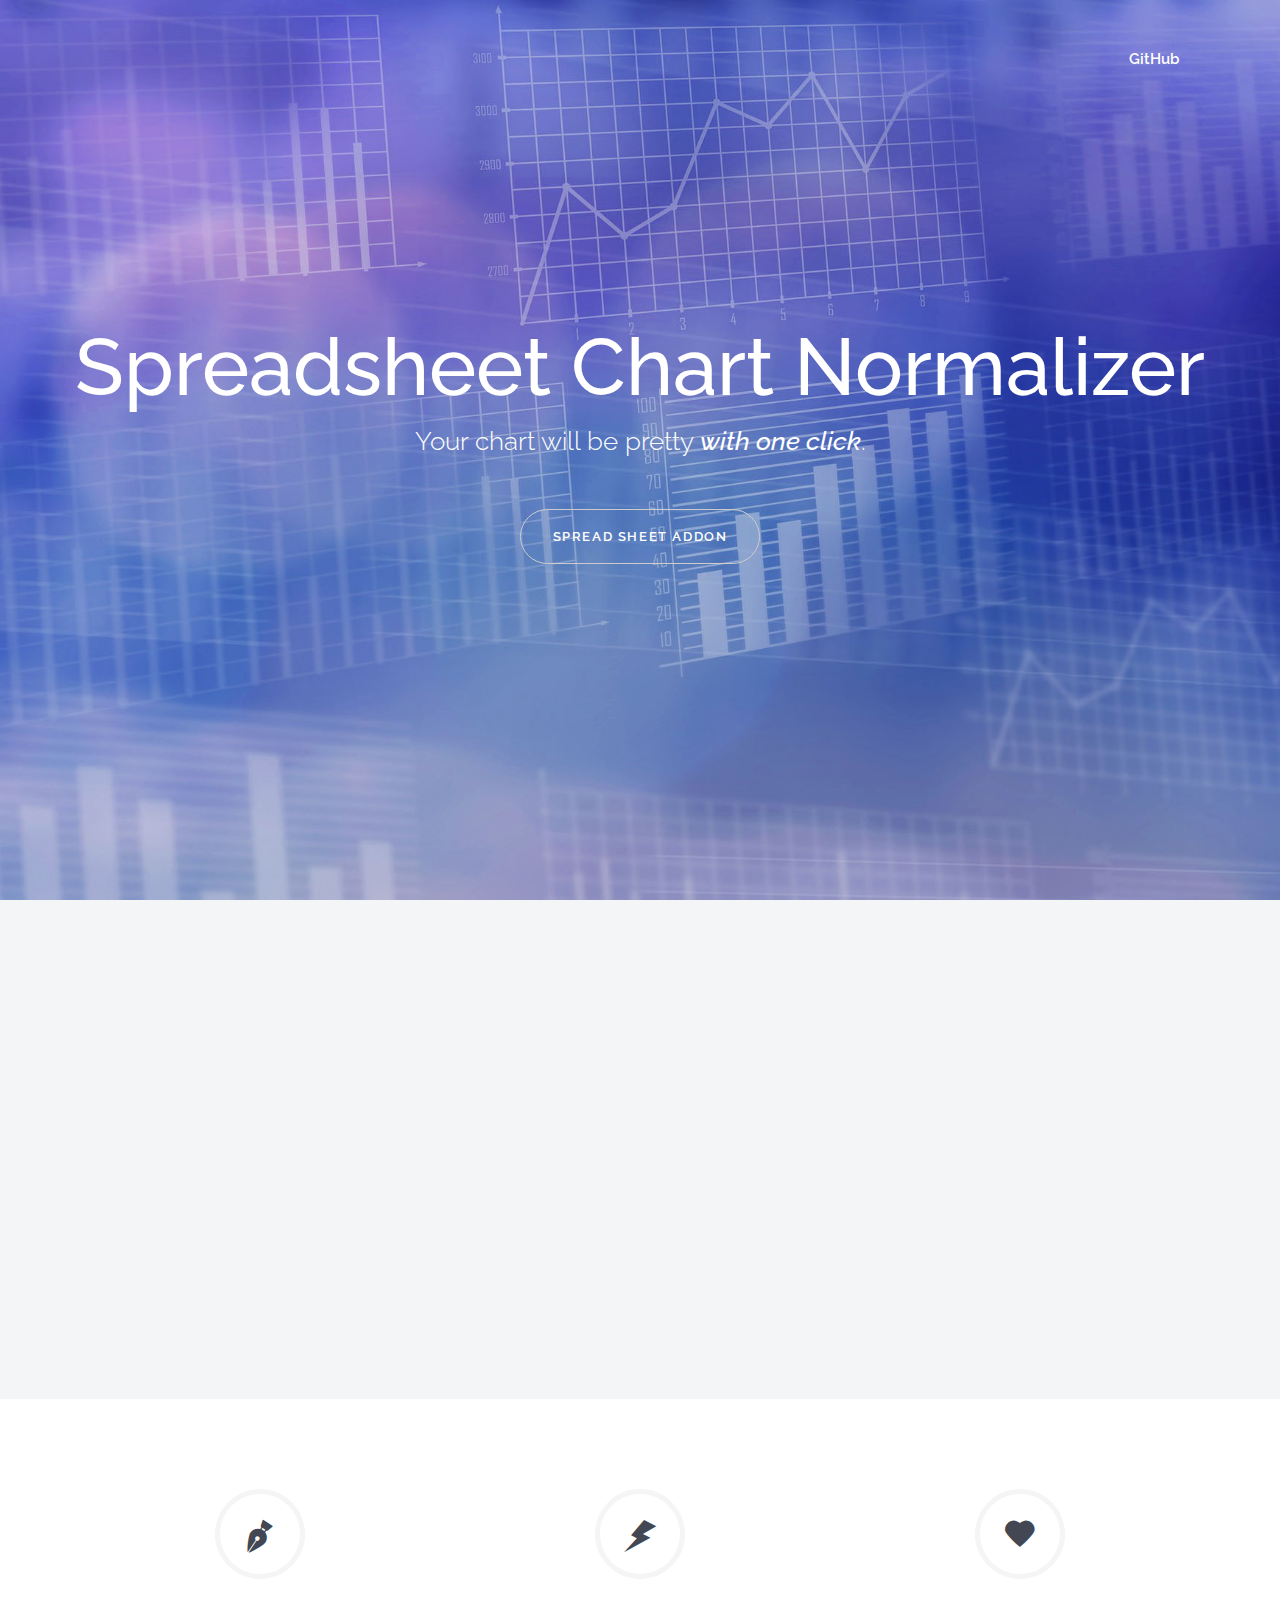
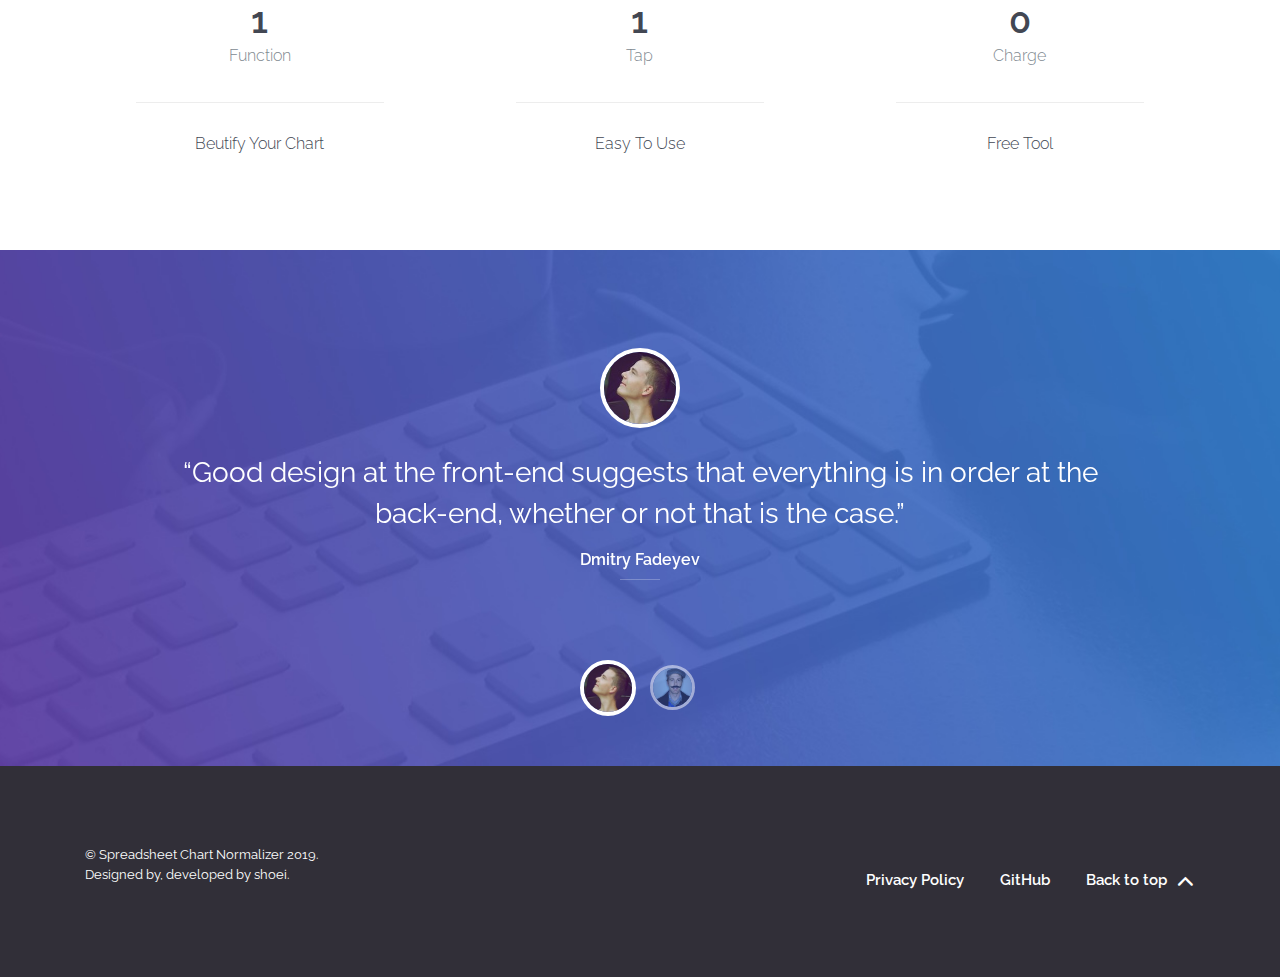
<file: index.html>
<!DOCTYPE html>
<html lang="en">
  <head>
    <meta charset="utf-8">
    <meta name="viewport" content="width=device-width, initial-scale=1">
    <meta http-equiv="x-ua-compatible" content="ie=edge">
    <title>Land.io: Free Landing Page HTML Template | Codrops</title>
    <meta name="description" content="A free HTML template and UI Kit built on Bootstrap" />
    <meta name="keywords" content="free html template, bootstrap, ui kit, sass" />
    <meta name="author" content="Peter Finlan and Taty Grassini Codrops" />
    <link rel="apple-touch-icon" sizes="57x57" href="img/favicon/apple-touch-icon-57x57.png">
    <link rel="apple-touch-icon" sizes="60x60" href="img/favicon/apple-touch-icon-60x60.png">
    <link rel="apple-touch-icon" sizes="72x72" href="img/favicon/apple-touch-icon-72x72.png">
    <link rel="apple-touch-icon" sizes="76x76" href="img/favicon/apple-touch-icon-76x76.png">
    <link rel="apple-touch-icon" sizes="114x114" href="img/favicon/apple-touch-icon-114x114.png">
    <link rel="apple-touch-icon" sizes="120x120" href="img/favicon/apple-touch-icon-120x120.png">
    <link rel="apple-touch-icon" sizes="144x144" href="img/favicon/apple-touch-icon-144x144.png">
    <link rel="apple-touch-icon" sizes="152x152" href="img/favicon/apple-touch-icon-152x152.png">
    <link rel="apple-touch-icon" sizes="180x180" href="img/favicon/apple-touch-icon-180x180.png">
    <link rel="icon" type="image/png" href="img/favicon/favicon-32x32.png" sizes="32x32">
    <link rel="icon" type="image/png" href="img/favicon/android-chrome-192x192.png" sizes="192x192">
    <link rel="icon" type="image/png" href="img/favicon/favicon-96x96.png" sizes="96x96">
    <link rel="icon" type="image/png" href="img/favicon/favicon-16x16.png" sizes="16x16">
    <link rel="manifest" href="img/favicon/manifest.json">
    <link rel="shortcut icon" href="img/favicon/favicon.ico">
    <meta name="msapplication-TileColor" content="#663fb5">
    <meta name="msapplication-TileImage" content="img/favicon/mstile-144x144.png">
    <meta name="msapplication-config" content="img/favicon/browserconfig.xml">
    <meta name="theme-color" content="#663fb5">
    <link rel="stylesheet" href="css/landio.css">
  </head>

  <body>

    <!-- Navigation
    ================================================== -->

    <nav class="navbar navbar-dark bg-inverse bg-inverse-custom navbar-fixed-top">
      <div class="container">
        <a class="navbar-brand" href="#">
          <span class="sr-only">Land.io</span>
        </a>
        <div id="collapsingNavbar" class="collapse navbar-toggleable-custom" role="tabpanel" aria-labelledby="collapsingNavbar">
          <ul class="nav navbar-nav pull-xs-right">
            <li class="nav-item nav-item-toggable">
              <a class="nav-link" href="https://github.com/tatygrassini/landio-html" target="_blank">GitHub</a>
            </li>
            <!-- <li class="navbar-divider hidden-sm-down"></li> -->
          </ul>
        </div>
      </div>
    </nav>

    <!-- Hero Section
    ================================================== -->

    <header class="jumbotron bg-inverse text-xs-center center-vertically" role="banner">
      <div class="container">
        <h1 class="display-3">Spreadsheet Chart Normalizer</h1>
        <h2 class="m-b-3">Your chart will be pretty <em>with one click</em>.</h2>
        <a class="btn btn-secondary-outline m-b-1" href="" role="button">Spread Sheet Addon</a>
        <!--
        <ul class="nav nav-inline social-share">
          <li class="nav-item"><a class="nav-link" href="#"><span class="icon-twitter"></span> 1024</a></li>
          <li class="nav-item"><a class="nav-link" href="#"><span class="icon-facebook"></span> 562</a></li>
          <li class="nav-item"><a class="nav-link" href="#"><span class="icon-linkedin"></span> 356</a></li>
        </ul>
        -->
      </div>
    </header>

    <!-- Intro
    ================================================== -->

    <section class="section-intro bg-faded text-xs-center">
      <div class="container">
        <h3 class="wp wp-1">Build your beautiful chart, the way you want it, with "Spreadsheet Chart Normalizer"</h3>
        <p class="lead wp wp-2">Easy to use, for every business person.</p>
        <img src="img/mock.png" alt="iPad mock" class="img-fluid wp wp-3">
      </div>
    </section>

    <!-- Features
    ================================================== -->

    <section class="section-features text-xs-center">
      <div class="container">
        <div class="row">
          <div class="col-md-4">
            <div class="card">
              <div class="card-block">
                <span class="icon-pen display-1"></span>
                <h4 class="card-title">1</h4>
                <h6 class="card-subtitle text-muted">Function</h6>
                <p class="card-text">Beutify Your Chart</p>
              </div>
            </div>
          </div>
          <div class="col-md-4">
            <div class="card">
              <div class="card-block">
                <span class="icon-thunderbolt display-1"></span>
                <h4 class="card-title">1</h4>
                <h6 class="card-subtitle text-muted">Tap</h6>
                <p class="card-text">Easy To Use</p>
              </div>
            </div>
          </div>
          <div class="col-md-4">
            <div class="card m-b-0">
              <div class="card-block">
                <span class="icon-heart display-1"></span>
                <h4 class="card-title">0</h4>
                <h6 class="card-subtitle text-muted">Charge</h6>
                <p class="card-text">Free Tool</p>
              </div>
            </div>
          </div>
        </div>
      </div>
    </section>

    <!-- Video
    ================================================== -->

    <!--
    <section class="section-video bg-inverse text-xs-center wp wp-4">
      <h3 class="sr-only">Video</h3>
      <video id="demo_video" class="video-js vjs-default-skin vjs-big-play-centered" controls poster="img/video-poster.jpg" data-setup='{}'>
        <source src="http://vjs.zencdn.net/v/oceans.mp4" type='video/mp4'>
        <source src="http://vjs.zencdn.net/v/oceans.webm" type='video/webm'>
      </video>
    </section>
    -->


    <!-- Testimonials
    ================================================== -->

    <section class="section-testimonials text-xs-center bg-inverse">
      <div class="container">
        <h3 class="sr-only">Testimonials</h3>
        <div id="carousel-testimonials" class="carousel slide" data-ride="carousel" data-interval="0">
          <div class="carousel-inner" role="listbox">
            <div class="carousel-item active">
              <blockquote class="blockquote">
                <img src="img/face1.jpg" height="80" width="80" alt="Avatar" class="img-circle">
                <p class="h3">Good design at the front-end suggests that everything is in order at the back-end, whether or not that is the case.</p>
                <footer>Dmitry Fadeyev</footer>
              </blockquote>
            </div>
            <div class="carousel-item">
              <blockquote class="blockquote">
                <img src="img/face2.jpg" height="80" width="80" alt="Avatar" class="img-circle">
                <p class="h3">It’s not about knowing all the gimmicks and photo tricks. If you haven’t got the eye, no program will give it to you.</p>
                <footer>David Carson</footer>
              </blockquote>
            </div>
          </div>
          <ol class="carousel-indicators">
            <li class="active"><img src="img/face1.jpg" alt="Navigation avatar" data-target="#carousel-testimonials" data-slide-to="0" class="img-fluid img-circle"></li>
            <li><img src="img/face2.jpg" alt="Navigation avatar" data-target="#carousel-testimonials" data-slide-to="1" class="img-fluid img-circle"></li>
            <!--
            <li><img src="img/face3.jpg" alt="Navigation avatar" data-target="#carousel-testimonials" data-slide-to="2" class="img-fluid img-circle"></li>
            <li><img src="img/face4.jpg" alt="Navigation avatar" data-target="#carousel-testimonials" data-slide-to="3" class="img-fluid img-circle"></li>
            <li><img src="img/face5.jpg" alt="Navigation avatar" data-target="#carousel-testimonials" data-slide-to="4" class="img-fluid img-circle"></li>
            -->
          </ol>
        </div>
      </div>
    </section>


    <!-- Footer
    ================================================== -->

    <footer class="section-footer bg-inverse" role="contentinfo">
      <div class="container">
        <div class="row">
          <div class="col-md-6 col-lg-5">
            <div class="media">
              <!--
              <div class="media-left">
                <span class="media-object icon-logo display-1"></span>
              </div>
              -->
              <small class="media-body media-bottom">
                &copy; Spreadsheet Chart Normalizer 2019. <br>
                Designed by, developed by shoei.
              </small>
            </div>
          </div>
          <div class="col-md-6 col-lg-7">
            <ul class="nav nav-inline">
              <li class="nav-item"><a class="nav-link" href="https://bozu00.github.io/SpreadsheetChartNormalizer/privacy_policy.html" target="_blank">Privacy Policy</a></li>
              <li class="nav-item"><a class="nav-link" href="" target="_blank">GitHub</a></li>
              <li class="nav-item"><a class="nav-link scroll-top" href="#totop">Back to top <span class="icon-caret-up"></span></a></li>
            </ul>
          </div>
        </div>
      </div>
    </footer>

    <script src="https://ajax.googleapis.com/ajax/libs/jquery/2.1.4/jquery.min.js"></script>
    <script src="js/landio.min.js"></script>
  </body>
</html>
</file>
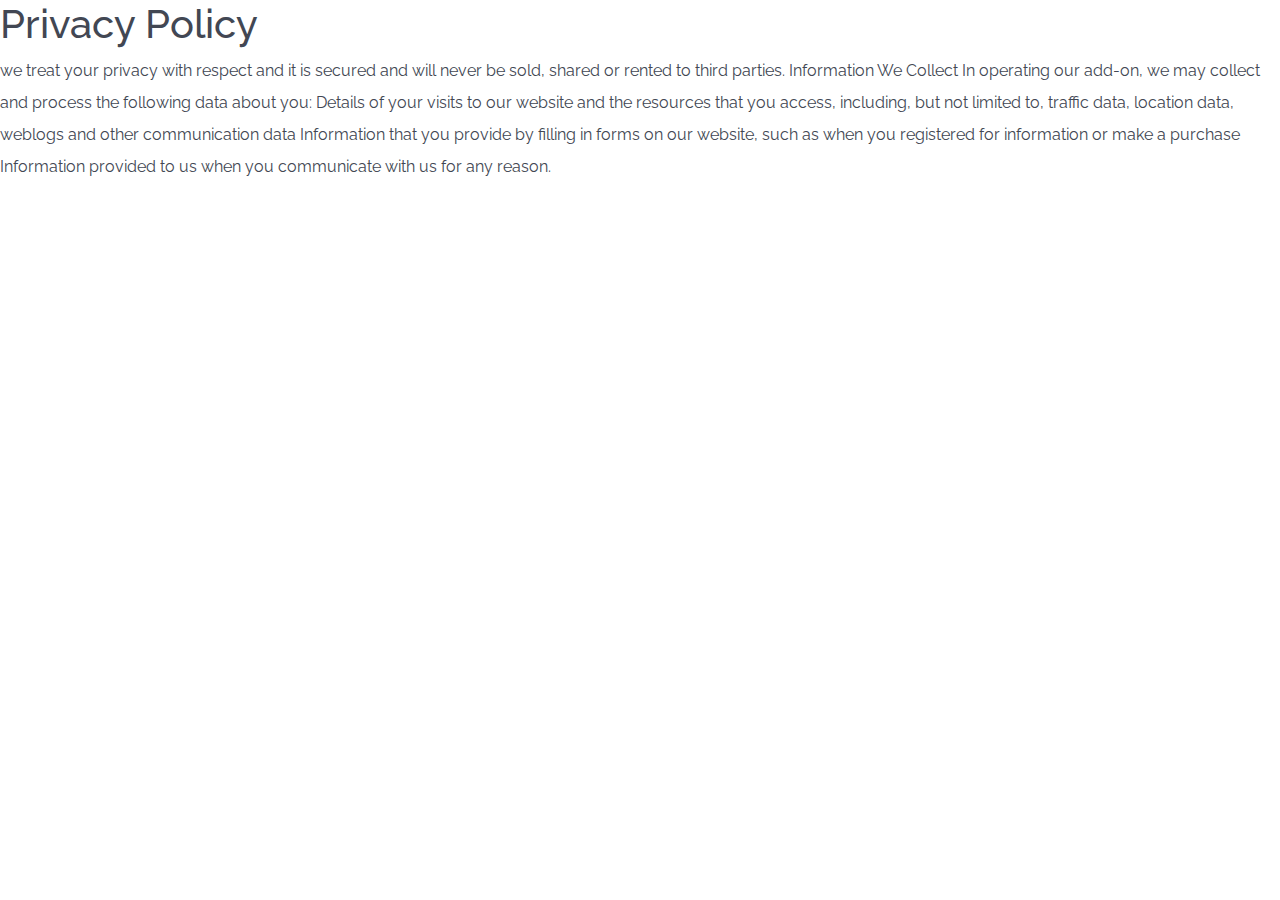
<file: privacy_policy.html>
<!DOCTYPE html>
<html lang="en">
  <head>
    <meta charset="utf-8">
    <meta name="viewport" content="width=device-width, initial-scale=1">
    <meta http-equiv="x-ua-compatible" content="ie=edge">
    <title>Land.io: Free Landing Page HTML Template | Codrops</title>
    <meta name="description" content="A free HTML template and UI Kit built on Bootstrap" />
    <meta name="keywords" content="free html template, bootstrap, ui kit, sass" />
    <meta name="author" content="Peter Finlan and Taty Grassini Codrops" />
    <link rel="apple-touch-icon" sizes="57x57" href="img/favicon/apple-touch-icon-57x57.png">
    <link rel="apple-touch-icon" sizes="60x60" href="img/favicon/apple-touch-icon-60x60.png">
    <link rel="apple-touch-icon" sizes="72x72" href="img/favicon/apple-touch-icon-72x72.png">
    <link rel="apple-touch-icon" sizes="76x76" href="img/favicon/apple-touch-icon-76x76.png">
    <link rel="apple-touch-icon" sizes="114x114" href="img/favicon/apple-touch-icon-114x114.png">
    <link rel="apple-touch-icon" sizes="120x120" href="img/favicon/apple-touch-icon-120x120.png">
    <link rel="apple-touch-icon" sizes="144x144" href="img/favicon/apple-touch-icon-144x144.png">
    <link rel="apple-touch-icon" sizes="152x152" href="img/favicon/apple-touch-icon-152x152.png">
    <link rel="apple-touch-icon" sizes="180x180" href="img/favicon/apple-touch-icon-180x180.png">
    <link rel="icon" type="image/png" href="img/favicon/favicon-32x32.png" sizes="32x32">
    <link rel="icon" type="image/png" href="img/favicon/android-chrome-192x192.png" sizes="192x192">
    <link rel="icon" type="image/png" href="img/favicon/favicon-96x96.png" sizes="96x96">
    <link rel="icon" type="image/png" href="img/favicon/favicon-16x16.png" sizes="16x16">
    <link rel="manifest" href="img/favicon/manifest.json">
    <link rel="shortcut icon" href="img/favicon/favicon.ico">
    <meta name="msapplication-TileColor" content="#663fb5">
    <meta name="msapplication-TileImage" content="img/favicon/mstile-144x144.png">
    <meta name="msapplication-config" content="img/favicon/browserconfig.xml">
    <meta name="theme-color" content="#663fb5">
    <link rel="stylesheet" href="css/landio.css">
  </head>

  <body>


<h1>Privacy Policy</h1>
we treat your privacy with respect and it is secured and will never be sold, shared or rented to third parties.

Information We Collect
In operating our add-on, we may collect and process the following data about you:

Details of your visits to our website and the resources that you access, including, but not limited to, traffic data, location data, weblogs and other communication data
Information that you provide by filling in forms on our website, such as when you registered for information or make a purchase
Information provided to us when you communicate with us for any reason.
  </body>
</html>
</file>
